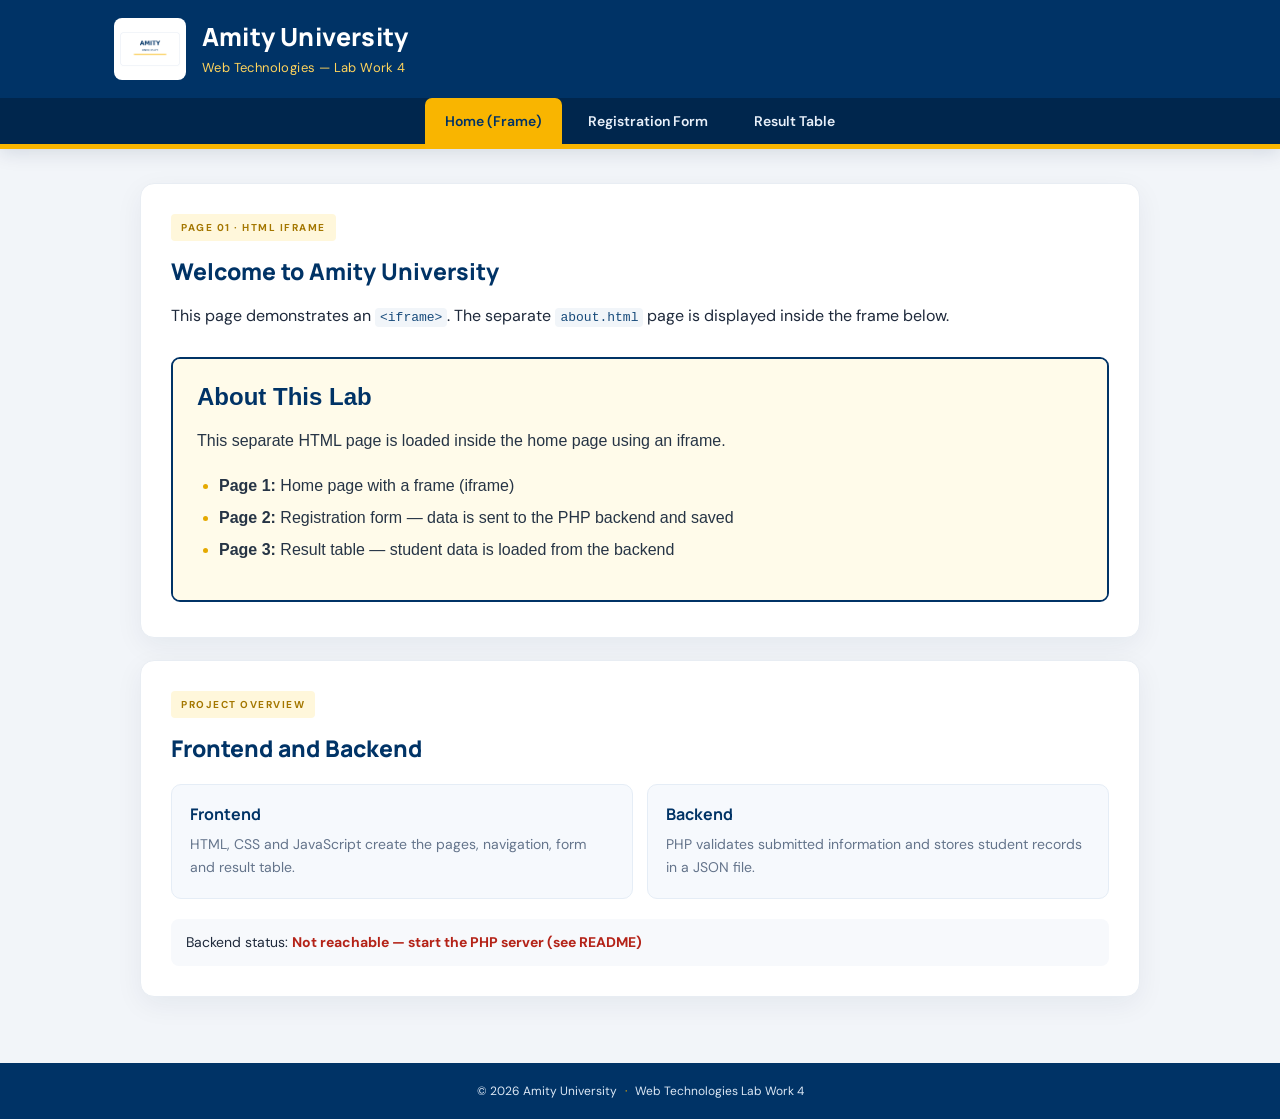
<file: index.html>
<!DOCTYPE html>
<html lang="en">
<head>
  <meta charset="UTF-8">
  <meta name="viewport" content="width=device-width, initial-scale=1.0">
  <title>Amity University | Lab Work 4 — Home</title>
  <link rel="stylesheet" href="css/style.css">
</head>
<body>
<header>
  <div class="brand">
    <img src="images/amity-logo.png" alt="Amity University logo" class="logo">
    <div><h1>Amity University</h1><p>Web Technologies — Lab Work 4</p></div>
  </div>
  <nav>
    <a class="active" href="index.html">Home (Frame)</a>
    <a href="form.html">Registration Form</a>
    <a href="table.html">Result Table</a>
  </nav>
</header>
<main>
  <section class="card">
    <span class="eyebrow">PAGE 01 · HTML IFRAME</span>
    <h2>Welcome to Amity University</h2>
    <p>This page demonstrates an <code>&lt;iframe&gt;</code>. The separate <code>about.html</code> page is displayed inside the frame below.</p>
    <iframe src="about.html" title="About this lab" class="frame"></iframe>
  </section>
  <section class="card">
    <span class="eyebrow">PROJECT OVERVIEW</span>
    <h2>Frontend and Backend</h2>
    <div class="feature-grid">
      <div class="feature"><h3>Frontend</h3><p>HTML, CSS and JavaScript create the pages, navigation, form and result table.</p></div>
      <div class="feature"><h3>Backend</h3><p>PHP validates submitted information and stores student records in a JSON file.</p></div>
    </div>
    <p class="server-line">Backend status: <strong id="server-status">Checking connection…</strong></p>
  </section>
</main>
<footer>© 2026 Amity University <span>·</span> Web Technologies Lab Work 4</footer>
<script src="js/app.js"></script>
</body>
</html>
</file>
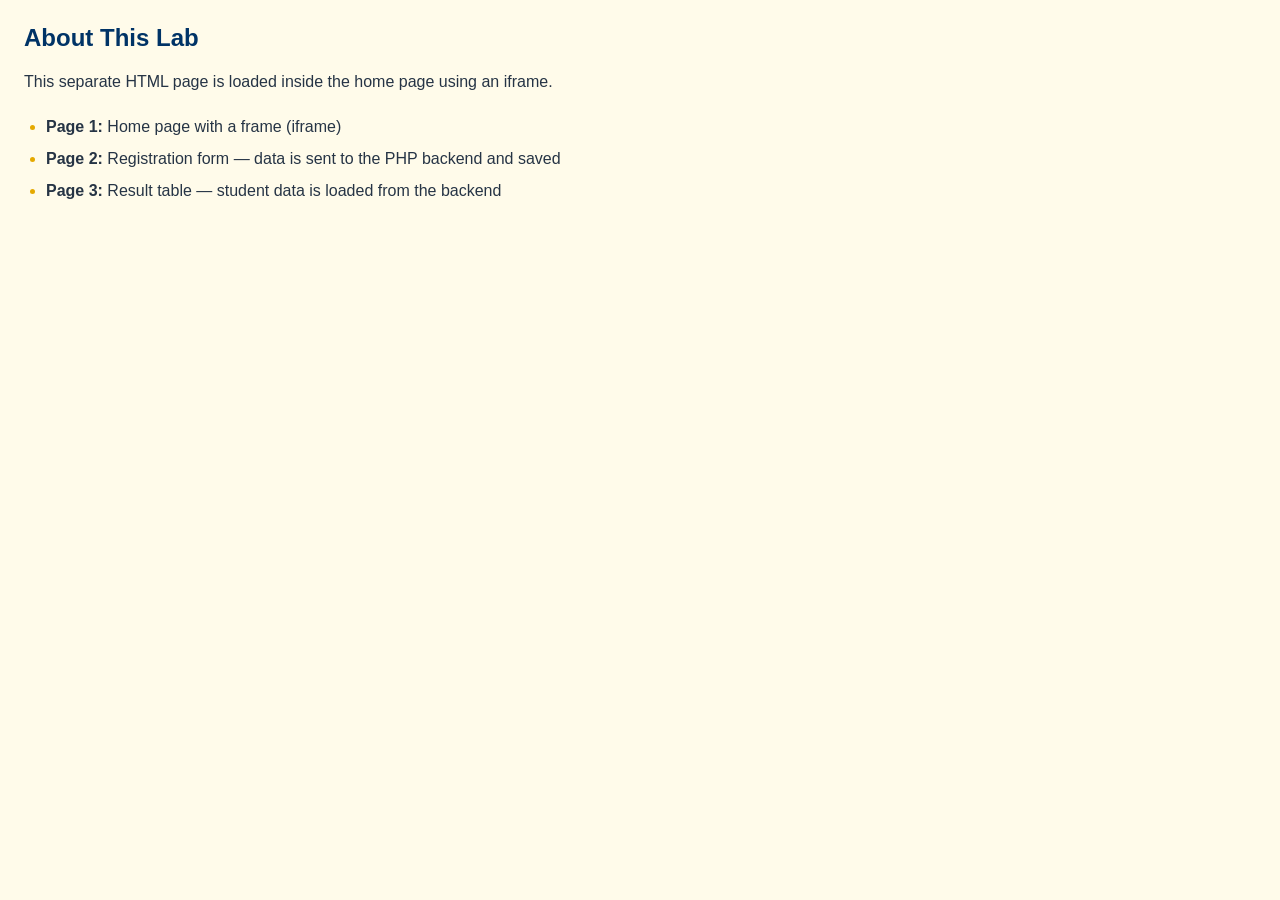
<file: about.html>
<!DOCTYPE html>
<html lang="en">
<head>
  <meta charset="UTF-8">
  <meta name="viewport" content="width=device-width, initial-scale=1.0">
  <title>About this lab</title>
  <style>
    *{box-sizing:border-box}body{font-family:Segoe UI,Arial,sans-serif;background:#fffbea;margin:0;padding:24px;color:#263445}
    h2{color:#003366;margin:0 0 10px}p{line-height:1.7}ul{line-height:2;padding-left:22px}
    li::marker{color:#e5a900}
  </style>
</head>
<body>
  <h2>About This Lab</h2>
  <p>This separate HTML page is loaded inside the home page using an iframe.</p>
  <ul>
    <li><b>Page 1:</b> Home page with a frame (iframe)</li>
    <li><b>Page 2:</b> Registration form — data is sent to the PHP backend and saved</li>
    <li><b>Page 3:</b> Result table — student data is loaded from the backend</li>
  </ul>
</body>
</html>
</file>
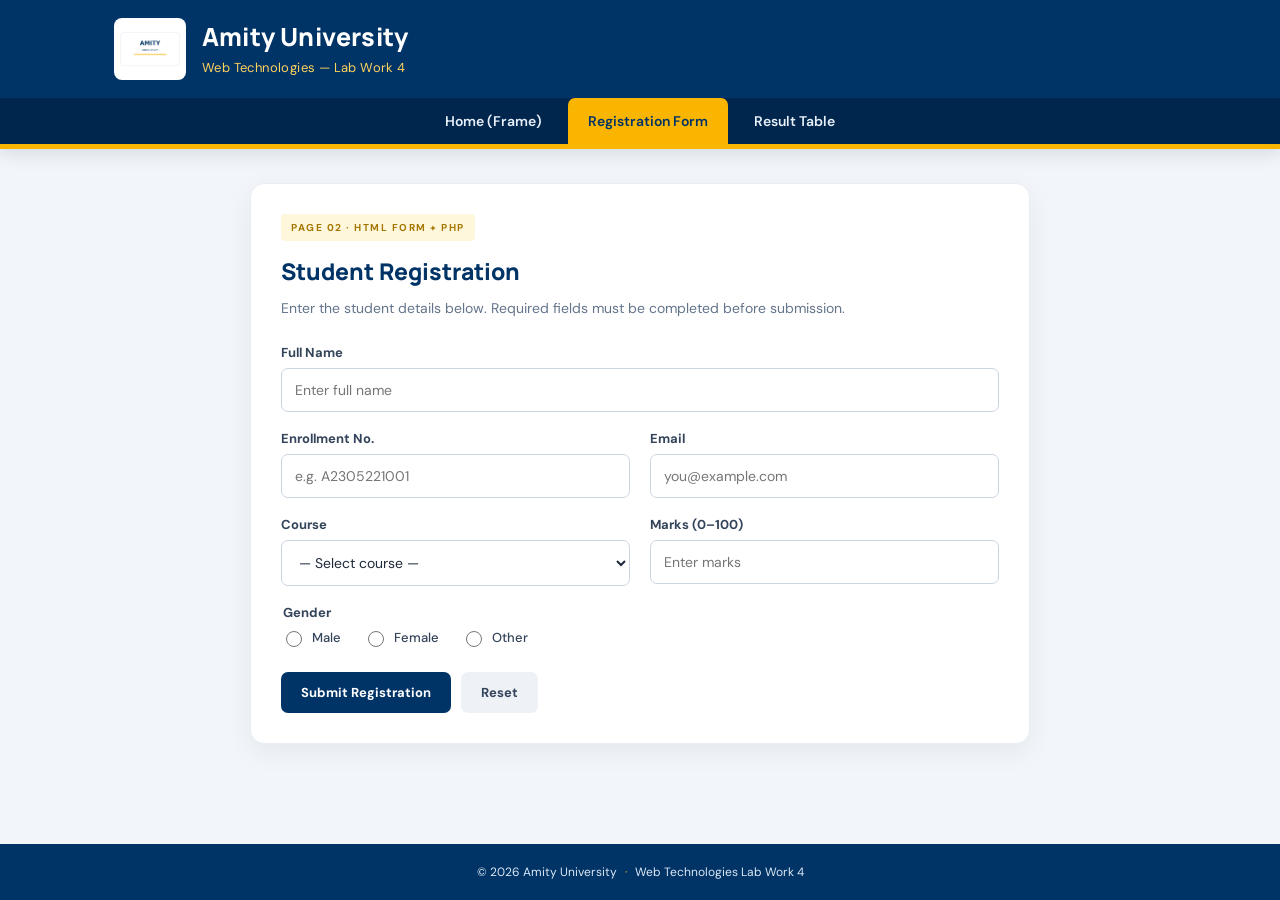
<file: form.html>
<!DOCTYPE html>
<html lang="en">
<head>
  <meta charset="UTF-8">
  <meta name="viewport" content="width=device-width, initial-scale=1.0">
  <title>Amity University | Lab Work 4 — Form</title>
  <link rel="stylesheet" href="css/style.css">
</head>
<body>
<header>
  <div class="brand"><img src="images/amity-logo.png" alt="Amity University logo" class="logo">
    <div><h1>Amity University</h1><p>Web Technologies — Lab Work 4</p></div>
  </div>
  <nav><a href="index.html">Home (Frame)</a><a class="active" href="form.html">Registration Form</a><a href="table.html">Result Table</a></nav>
</header>
<main>
  <section class="card form-card">
    <span class="eyebrow">PAGE 02 · HTML FORM + PHP</span>
    <h2>Student Registration</h2>
    <p class="muted">Enter the student details below. Required fields must be completed before submission.</p>
    <div id="msg" role="status" aria-live="polite"></div>
    <form id="studentForm" method="post" action="../backend/submit.php">
      <div class="form-grid">
        <div class="field full"><label for="name">Full Name</label><input type="text" id="name" name="name" placeholder="Enter full name" maxlength="100" required></div>
        <div class="field"><label for="enrollment">Enrollment No.</label><input type="text" id="enrollment" name="enrollment" placeholder="e.g. A2305221001" maxlength="40" required></div>
        <div class="field"><label for="email">Email</label><input type="email" id="email" name="email" placeholder="you@example.com" maxlength="150" required></div>
        <div class="field"><label for="course">Course</label><select id="course" name="course" required><option value="">— Select course —</option><option>B.Tech CSE</option><option>BCA</option><option>MCA</option><option>B.Sc IT</option></select></div>
        <div class="field"><label for="marks">Marks (0–100)</label><input type="number" id="marks" name="marks" min="0" max="100" step="1" placeholder="Enter marks" required></div>
        <fieldset class="field full"><legend>Gender</legend><div class="radio-group">
          <label><input type="radio" name="gender" value="Male" required> Male</label>
          <label><input type="radio" name="gender" value="Female"> Female</label>
          <label><input type="radio" name="gender" value="Other"> Other</label>
        </div></fieldset>
      </div>
      <div class="actions"><button type="submit" class="btn" id="submitBtn">Submit Registration</button><button type="reset" class="btn btn-light">Reset</button></div>
    </form>
  </section>
</main>
<footer>© 2026 Amity University <span>·</span> Web Technologies Lab Work 4</footer>
<script src="js/app.js"></script>
</body>
</html>
</file>
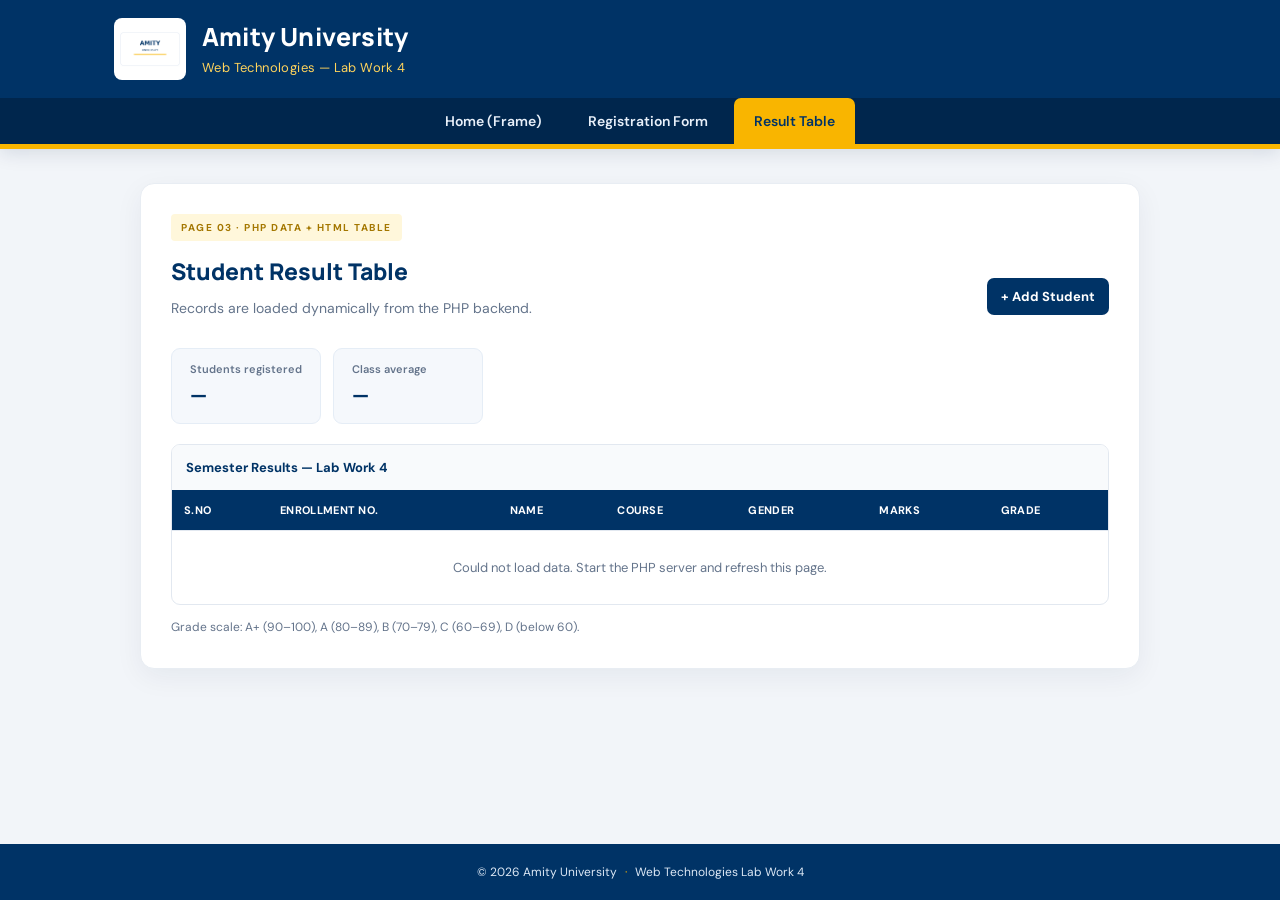
<file: table.html>
<!DOCTYPE html>
<html lang="en">
<head>
  <meta charset="UTF-8">
  <meta name="viewport" content="width=device-width, initial-scale=1.0">
  <title>Amity University | Lab Work 4 — Results</title>
  <link rel="stylesheet" href="css/style.css">
</head>
<body>
<header>
  <div class="brand"><img src="images/amity-logo.png" alt="Amity University logo" class="logo">
    <div><h1>Amity University</h1><p>Web Technologies — Lab Work 4</p></div>
  </div>
  <nav><a href="index.html">Home (Frame)</a><a href="form.html">Registration Form</a><a class="active" href="table.html">Result Table</a></nav>
</header>
<main>
  <section class="card">
    <span class="eyebrow">PAGE 03 · PHP DATA + HTML TABLE</span>
    <div class="table-heading"><div><h2>Student Result Table</h2><p class="muted">Records are loaded dynamically from the PHP backend.</p></div><a class="btn btn-small" href="form.html">+ Add Student</a></div>
    <div class="stats"><div class="stat"><span class="stat-label">Students registered</span><strong id="student-count">—</strong></div><div class="stat"><span class="stat-label">Class average</span><strong id="average">—</strong></div></div>
    <div class="table-wrap"><table>
      <caption>Semester Results — Lab Work 4</caption>
      <thead><tr><th>S.No</th><th>Enrollment No.</th><th>Name</th><th>Course</th><th>Gender</th><th>Marks</th><th>Grade</th></tr></thead>
      <tbody id="tableBody"><tr><td colspan="7" class="loading">Loading student records…</td></tr></tbody>
    </table></div>
    <p class="table-note" id="table-note">Grade scale: A+ (90–100), A (80–89), B (70–79), C (60–69), D (below 60).</p>
  </section>
</main>
<footer>© 2026 Amity University <span>·</span> Web Technologies Lab Work 4</footer>
<script src="js/app.js"></script>
</body>
</html>
</file>
<file: css/style.css>
@import url('https://fonts.googleapis.com/css2?family=DM+Sans:wght@400;500;600;700&family=Manrope:wght@600;700;800&display=swap');
:root{--navy:#003366;--navy2:#00264d;--gold:#f9b500;--ink:#1e293b;--muted:#64748b;--line:#e2e8f0;--bg:#f2f5f9}
*{box-sizing:border-box}
body{margin:0;font-family:'DM Sans','Segoe UI',Arial,sans-serif;background:var(--bg);color:var(--ink);min-height:100vh;display:flex;flex-direction:column}
header{background:var(--navy);color:#fff;border-bottom:5px solid var(--gold);box-shadow:0 4px 18px #00224420}
.brand{max-width:1100px;margin:auto;display:flex;align-items:center;gap:16px;padding:18px 24px}
.logo{width:72px;height:62px;object-fit:contain;background:#fff;padding:5px;border-radius:8px}
.brand h1{font:800 25px Manrope,sans-serif;margin:0;letter-spacing:.2px}.brand p{margin:3px 0 0;color:#ffd45c;font-size:13px;letter-spacing:.4px}
nav{display:flex;justify-content:center;background:var(--navy2);padding:0 16px;gap:6px}
nav a{color:#e8f0fa;text-decoration:none;padding:14px 20px;font-size:14px;font-weight:600;border-radius:7px 7px 0 0;transition:.2s}
nav a:hover{background:#164d80;color:#fff}nav a.active{background:var(--gold);color:var(--navy)}
main{width:min(100% - 32px,1000px);margin:34px auto 44px;flex:1}
.card{background:#fff;padding:30px;margin-bottom:22px;border-radius:14px;border:1px solid #e8edf3;box-shadow:0 8px 28px rgba(15,35,65,.06)}
.eyebrow{font-size:10px;font-weight:700;letter-spacing:1.5px;color:#a47700;background:#fff7db;padding:7px 10px;border-radius:4px;display:inline-block;margin-bottom:14px}
h2{font:800 23px Manrope,sans-serif;color:var(--navy);margin:0 0 10px}h3{font:700 16px Manrope,sans-serif;color:var(--navy);margin:0 0 8px}
p{line-height:1.65}.muted{color:var(--muted);font-size:14px;margin-top:0}
code{background:#f1f5f9;padding:2px 5px;border-radius:4px;color:#174b7b}
.frame{width:100%;height:245px;border:2px solid var(--navy);border-radius:9px;margin-top:12px;background:#fff}
.feature-grid{display:grid;grid-template-columns:1fr 1fr;gap:14px;margin:20px 0}
.feature{padding:18px;background:#f6f9fd;border:1px solid #e5edf6;border-radius:10px}.feature p{margin:0;color:var(--muted);font-size:14px}
.server-line{font-size:14px;padding:12px 15px;background:#f7f9fc;border-radius:8px;margin-bottom:0}.ok{color:#167343}.bad{color:#b42318}
.form-card{max-width:780px;margin-left:auto;margin-right:auto}.form-grid{display:grid;grid-template-columns:1fr 1fr;gap:18px 20px;margin-top:24px}
.field{min-width:0}.field.full{grid-column:1/-1}
form label,legend{display:block;font-size:13px;font-weight:700;color:#34445a;margin-bottom:7px}
input[type=text],input[type=email],input[type=number],select{width:100%;padding:12px 13px;border:1px solid #cbd5e1;border-radius:7px;background:#fff;font:14px 'DM Sans',sans-serif;color:var(--ink);transition:.2s}
input:focus,select:focus{outline:none;border-color:#27639a;box-shadow:0 0 0 3px #00336616}
fieldset{border:0;padding:0;margin:0}.radio-group{display:flex;gap:22px;flex-wrap:wrap}.radio-group label{display:flex;align-items:center;gap:7px;font-weight:500;margin:0}
input[type=radio]{accent-color:var(--navy);width:16px;height:16px}
.actions{display:flex;gap:10px;margin-top:25px}
.btn{display:inline-flex;align-items:center;justify-content:center;background:var(--navy);color:#fff;text-decoration:none;border:0;border-radius:7px;padding:12px 20px;font:700 13px 'DM Sans',sans-serif;cursor:pointer;transition:.2s}
.btn:hover{background:#0b4b83;transform:translateY(-1px)}.btn:disabled{opacity:.65;cursor:wait;transform:none}.btn-light{background:#eef2f7;color:#34445a}.btn-light:hover{background:#dfe7f0;color:#1e293b}.btn-small{padding:10px 14px;white-space:nowrap}
#msg{margin-top:14px} .success,.error{padding:13px 15px;border-radius:8px;font-size:14px}.success{background:#e9f8ef;color:#17643a;border:1px solid #b9e7ca}.error{background:#fff0ef;color:#a12620;border:1px solid #f2c5c1}.success a{color:inherit;font-weight:700;margin-left:5px}
.table-heading{display:flex;justify-content:space-between;align-items:center;gap:15px}.table-heading p{margin-bottom:18px}
.stats{display:flex;gap:12px;margin:10px 0 20px}.stat{background:#f5f8fc;border:1px solid #e5edf6;border-radius:9px;padding:13px 18px;min-width:150px}.stat-label{display:block;color:var(--muted);font-size:11px;font-weight:600;margin-bottom:4px}.stat strong{font:800 22px Manrope,sans-serif;color:var(--navy)}
.table-wrap{overflow-x:auto;border:1px solid var(--line);border-radius:9px}
table{width:100%;border-collapse:collapse;min-width:720px;font-size:13px}caption{font-weight:700;color:var(--navy);padding:14px;text-align:left;background:#f8fafc}
th,td{padding:13px 12px;border-bottom:1px solid var(--line);text-align:left}thead th{background:var(--navy);color:#fff;font-size:11px;letter-spacing:.3px;text-transform:uppercase}tbody tr:nth-child(even){background:#f8fafc}tbody tr:hover{background:#fff6d9}tbody tr:last-child td{border-bottom:0}.grade{font-weight:800;color:var(--navy)}.loading{text-align:center;color:var(--muted);padding:28px}.table-note{font-size:12px;color:var(--muted);margin:13px 0 0}
footer{text-align:center;padding:20px;background:var(--navy);color:#dce8f5;font-size:12px}footer span{color:var(--gold);padding:0 5px}
@media(max-width:650px){.brand{padding:15px 18px}.brand h1{font-size:20px}.logo{width:58px;height:54px}nav{flex-direction:column;gap:0;padding:5px 12px}nav a{padding:11px 14px;border-radius:5px}.card{padding:22px 18px}main{margin-top:22px}.feature-grid,.form-grid{grid-template-columns:1fr}.field.full{grid-column:auto}.table-heading{align-items:flex-start;flex-direction:column}.stats{flex-wrap:wrap}.actions{flex-wrap:wrap}}
</file>
